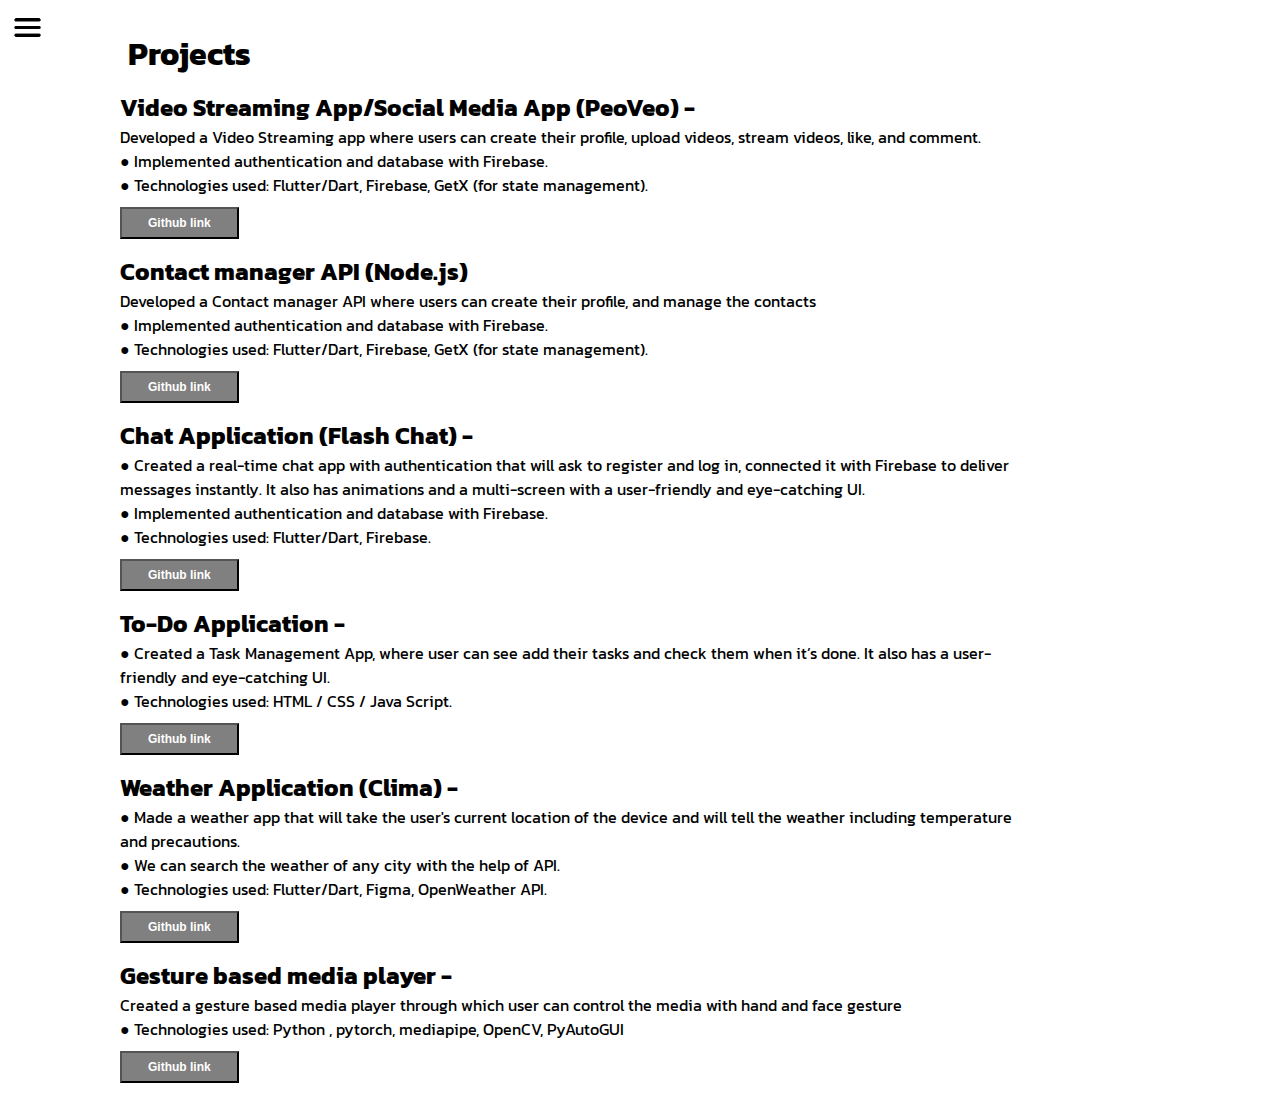
<file: blog.html>
<!DOCTYPE html>
<html lang="en">

<head>
    <meta charset="UTF-8">
    <meta http-equiv="X-UA-Compatible" content="IE=edge">
    <meta name="viewport" content="width=device-width, initial-scale=1.0">
    <title>Pratham Sharma, Web Developer , Android Developer</title>
    <link rel="stylesheet" href="style.css">
</head>

<body>
    <div class="container">
        <div class="sidebar sidebarGo">
            <nav>
                <ul>
                    <li> <a href="/" >Home</a></li>
                    <li><a href="/intro.html" >My Intro</a></li>
                    <!-- <li><a href="/services.html" >Services</a></li> -->
                    <li><a href="/blog.html" >Projects</a> </li>
                    <li><a href="/contact.html" >Contact Me</a></li>
                </ul>
            </nav>
        </div>
        <div class="main">
            <div class="hamburger">
                <img class="ham" src="menu.png" alt="" width="35px" style=" align: center">
                <img class="cross" src="close.png" alt="" width="23px" style="margin-top: 5px; align: center">
            </div>
            <div class="blogcontainer">
                <h1>Projects</h1>
                <div class="blogitem">
                    
                    <h2>Video Streaming App/Social Media App (PeoVeo) -</h2>
                    <p>Developed a Video Streaming app where users can create their profile, upload videos, stream videos, like, 
                        and comment. </p><p> 
                        ● Implemented authentication and database with Firebase. </p><p> 
                        ● Technologies used: Flutter/Dart, Firebase, GetX (for state management). 
                    </p>
                    <a href="#"><button class="btn btn-sm">Github link</button></a>
                </div>
                <div class="blogitem">
                    <h2>Contact manager API (Node.js)</h2>
                    <p>Developed a Contact manager API where users can create their profile, and manage the contacts</p><p> 
                        ● Implemented authentication and database with Firebase. </p><p> 
                        ● Technologies used: Flutter/Dart, Firebase, GetX (for state management). 
                    </p>
                    <a href="#"><button class="btn btn-sm">Github link</button></a>
                </div>
                <div class="blogitem">
                    
                    <h2>Chat Application (Flash Chat) -</h2>
                    <p>● Created a real-time chat app with authentication that will ask to register and log in, connected it with 
                        Firebase to deliver messages instantly. It also has animations and a multi-screen with a user-friendly and 
                        eye-catching UI. </p><p> 
                        ● Implemented authentication and database with Firebase. </p><p> 
                        ● Technologies used: Flutter/Dart, Firebase. 
                    </p>
                    <a href="#"><button class="btn btn-sm">Github link</button></a>
                </div>
                <div class="blogitem">
                    <h2>To-Do Application - </h2>
                    <p>● Created a Task Management App, where user can see add their tasks and check them when it’s done. It 
                        also has a user-friendly and eye-catching UI.  </p><p> 
                        ● Technologies used: HTML / CSS / Java Script.   </p><p> 
                    </p>
                    <a href="#"><button class="btn btn-sm">Github link</button></a>
                </div>
                <div class="blogitem">
                    <h2>Weather Application (Clima) -</h2>
                    <p>● Made a weather app that will take the user's current location of the device and will tell the weather 
                        including temperature and precautions.</p>
                    <p>● We can search the weather of any city with the help of API.</p>
                    <p>● Technologies used: Flutter/Dart, Figma, OpenWeather API.</p>
                    
                    <a href="#"><button class="btn btn-sm">Github link</button></a>
                </div>
                <div class="blogitem">
                    <h2>Gesture based media player -</h2>
                    <p>Created a gesture based media player through which user can control the media with hand and face gesture
                    </p>
                    <p>● Technologies used: Python , pytorch, mediapipe, OpenCV, PyAutoGUI
                    </p>
                    <a href="#"><button class="btn btn-sm">Github link</button></a>
                </div>
            </div>
        </div>
    </div>
    <script src="script.js"></script>
</body>

</html>
</file>
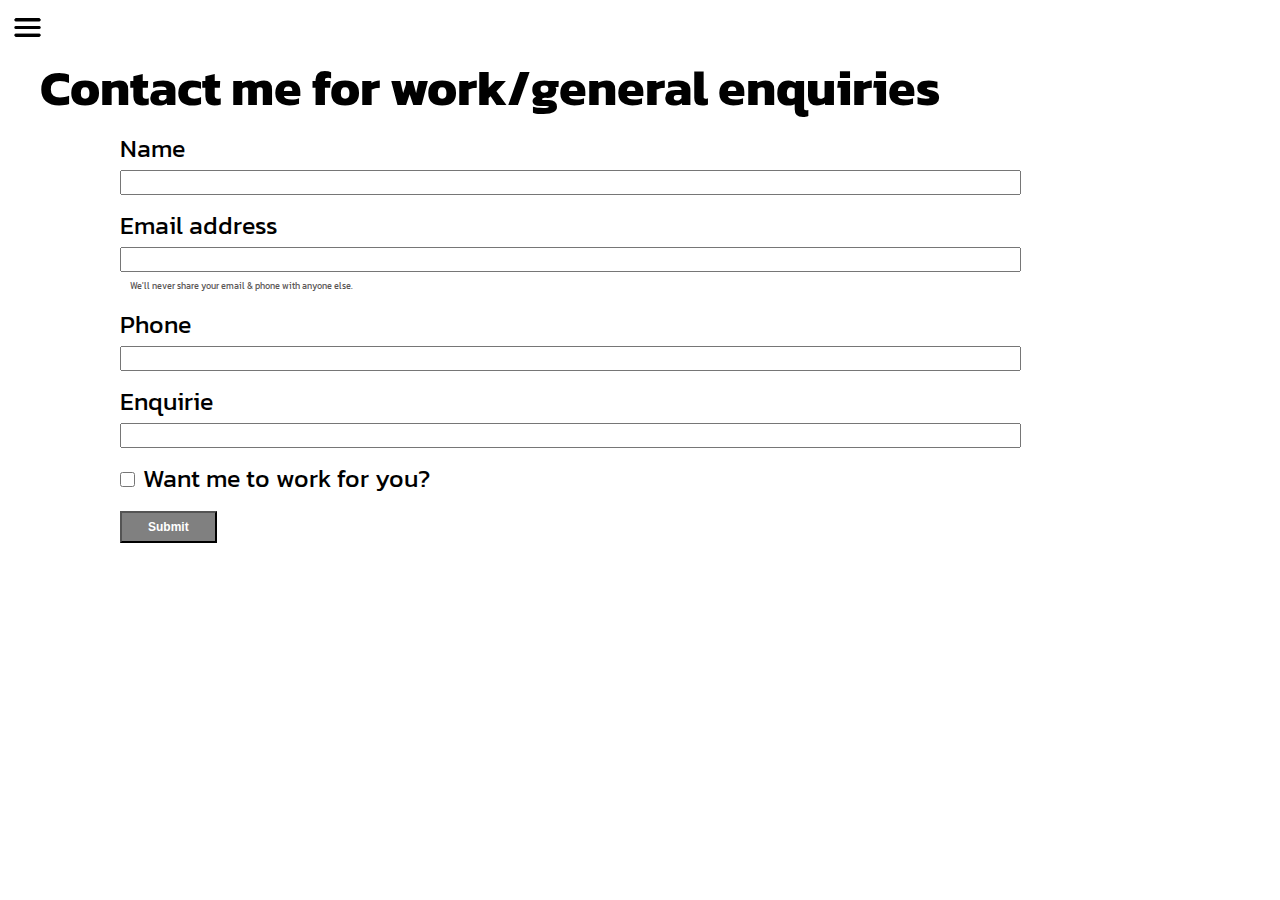
<file: contact.html>
<!DOCTYPE html>
<html lang="en">

<head>
    <meta charset="UTF-8">
    <meta http-equiv="X-UA-Compatible" content="IE=edge">
    <meta name="viewport" content="width=device-width, initial-scale=1.0">
    <title>Pratham Sharma, Web Developer , Android Developer</title>
    <link rel="stylesheet" href="style.css">
</head>

<body>
    <div class="container">
      <div class="sidebar sidebarGo">
            <nav>
                <ul>
                    <li> <a href="/" >Home</a></li>
                    <li><a href="/intro.html" >My Intro</a></li>
                    <!-- <li><a href="/services.html" >Services</a></li> -->
                    <li><a href="/blog.html" >Projects</a> </li>
                    <li><a href="/contact.html" >Contact Me</a></li>
                </ul>
            </nav>
        </div>
        <div class="main">
          <div class="hamburger">
            <img class="ham" src="menu.png" alt="" width="35px" style=" align: center">
            <img class="cross" src="close.png" alt="" width="23px" style="margin-top: 5px; align: center">
        </div>
            <div class="contactform">
                <h1>Contact me for work/general enquiries</h1>
                <form>
                    <div class="mb-3">
                      <label for="clientemail" class="form-label">Name</label>
                      <input type="name" class="form-control" id="clientemail" aria-describedby="nameHelp">
                    </div>
                    <div class="mb-3">
                      <label for="clientemail" class="form-label">Email address</label>
                      <input type="email" class="form-control" id="clientemail" aria-describedby="emailHelp">
                      <div id="emailHelp" class="form-text">We'll never share your email & phone with anyone else.</div>
                    </div>
                    <div class="mb-3">
                      <label for="clientphone" class="form-label">Phone</label>
                      <input type="phone" class="form-control" id="clientphone">
                    </div>
                    <div class="mb-3">
                      <label for="clientphone" class="form-label">Enquirie</label>
                      <input type="phone" class="form-control" id="clientphone">
                    </div>
                    <div class="mb-3" id="form-check">
                      <input type="checkbox" class="form-check-input" id="isclient">
                      <label class="form-check-label" for="isclient">Want me to work for you?</label>
                    </div>
                    <button type="submit" class="btn btn-sm">Submit</button>
                  </form>
            </div>
            
        </div>
        <div></div>
        

    </div>
    <script src="script.js"></script>
</body>

</html>
</file>
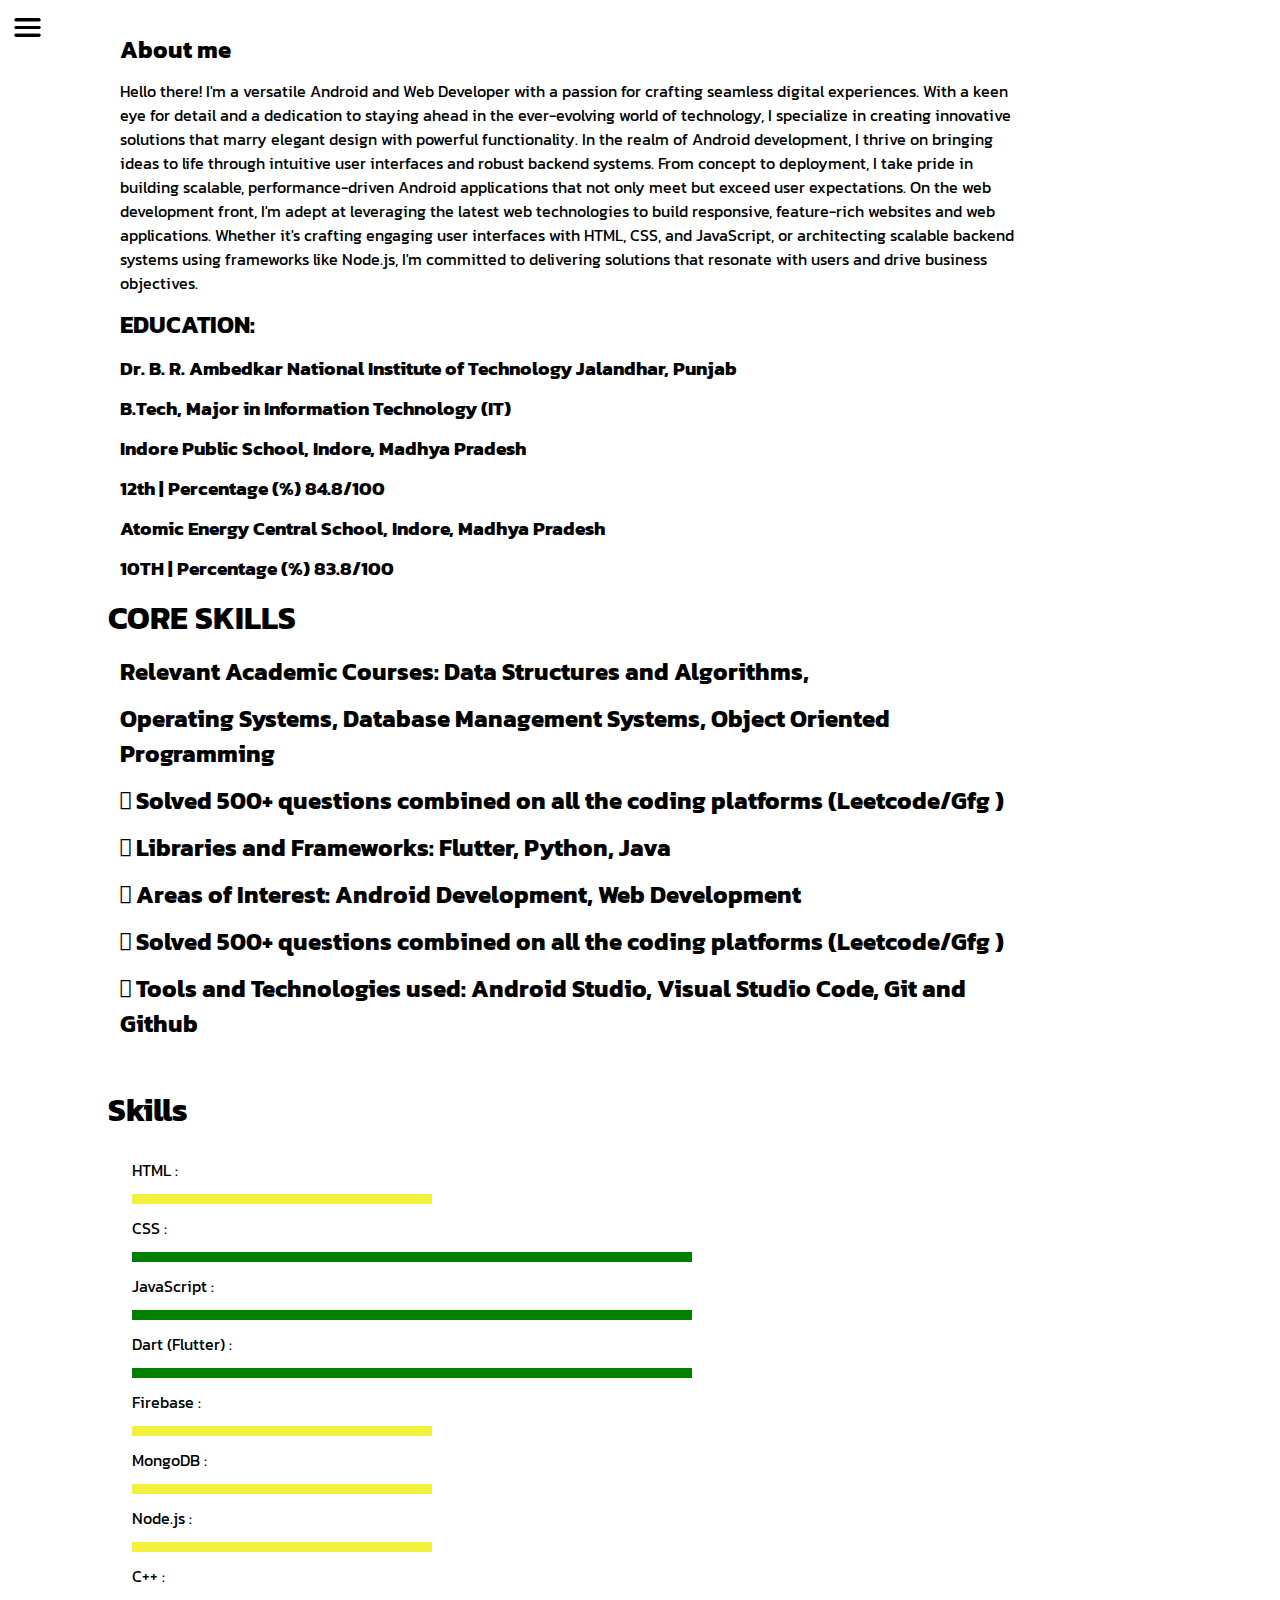
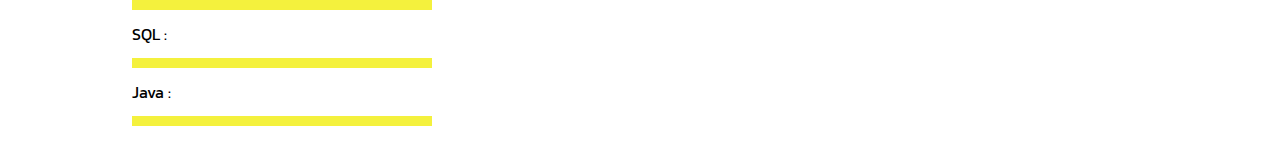
<file: intro.html>
<!DOCTYPE html>
<html lang="en">

<head>
    <meta charset="UTF-8">
    <meta http-equiv="X-UA-Compatible" content="IE=edge">
    <meta name="viewport" content="width=device-width, initial-scale=1.0">
    <title>Pratham Sharma, Web Developer , Android Developer</title>
    <link rel="stylesheet" href="style.css">
</head>

<body>
    <div class="container">
        <div class="sidebar sidebarGo">
            <nav>
                <ul>
                    <li> <a href="/" >Home</a></li>
                    <li><a href="/intro.html" >My Intro</a></li>
                    <!-- <li><a href="/services.html" >Services</a></li> -->
                    <li><a href="/blog.html" >Projects</a> </li>
                    <li><a href="/contact.html" >Contact Me</a></li>
                </ul>
            </nav>
        </div>
        <div class="main">
            <div class="hamburger">
                <img class="ham" src="menu.png" alt="" width="35px" style=" align: center">
                <img class="cross" src="close.png" alt="" width="23px" style="margin-top: 5px; align: center">
            </div>
            <div class="intro">
                
                    <h2>About me</h2>
                    <p>Hello there! I'm a versatile Android and Web Developer with a passion for crafting seamless digital experiences. With a keen eye for detail and a dedication to staying ahead in the ever-evolving world of technology, I specialize in creating innovative solutions that marry elegant design with powerful functionality.

                        In the realm of Android development, I thrive on bringing ideas to life through intuitive user interfaces and robust backend systems. From concept to deployment, I take pride in building scalable, performance-driven Android applications that not only meet but exceed user expectations.
                        
                        On the web development front, I'm adept at leveraging the latest web technologies to build responsive, feature-rich websites and web applications. Whether it's crafting engaging user interfaces with HTML, CSS, and JavaScript, or architecting scalable backend systems using frameworks like Node.js, I'm committed to delivering solutions that resonate with users and drive business objectives.</p>
                    <h2>EDUCATION:</h2>
                    <h3>Dr. B. R. Ambedkar National Institute of Technology Jalandhar, Punjab </h3><h3>
                        B.Tech, Major in Information Technology (IT) </h3><h3>
                        Indore Public School, Indore, Madhya Pradesh </h3><h3>
                        12th | Percentage (%) 84.8/100 </h3><h3>
                        Atomic Energy Central School, Indore, Madhya Pradesh </h3><h3>
                        10TH | Percentage (%) 83.8/100 </h3>
                        
                    

                    <div class="myprojects">
                        <h1>CORE SKILLS</h1>
                        <ul>
                            
                            <h2>Relevant Academic Courses: Data Structures and Algorithms,</h2><h2> Operating Systems, Database Management 
                                Systems, Object Oriented Programming </h2>
                        
                            <h2> Solved 500+ questions combined on all the coding platforms (Leetcode/Gfg ) </h2>
                            <h2> Libraries and Frameworks: Flutter, Python, Java</h2>
                            <h2> Areas of Interest: Android Development, Web Development </h2>
                            <h2> Solved 500+ questions combined on all the coding platforms (Leetcode/Gfg ) </h2>
                            <h2>   Tools and Technologies used: Android Studio, Visual Studio Code, Git and Github</h2> 
                        </ul>
                    </div>
                    <div style="margin: 45px;"></div>
                    <h1>Skills</h1>
                <div class="skillcontainer">
                    <div class="skillitem"> </div> <p>HTML :</p> <div class="skill t3"></div>
                    <div class="skillitem"> </div> <p>CSS :</p> <div class="skill"></div>
                    <div class="skillitem"> </div> <p>JavaScript : </p> <div class="skill"></div>
                    <div class="skillitem"> </div> <p>Dart (Flutter) : </p> <div class="skill"></div>
                    <div class="skillitem"> </div> <p>Firebase :</p> <div class="skill t3"></div>
                    <div class="skillitem"> </div> <p>MongoDB :</p> <div class="skill t3"></div>
                    <div class="skillitem"> </div> <p>Node.js : </p> <div class="skill t3"></div>
                    <div class="skillitem"> </div> <p>C++ : </p> <div class="skill t3"></div>
                    <div class="skillitem"> </div> <p>SQL : </p> <div class="skill t3"></div>
                    <div class="skillitem"> </div> <p>Java : </p> <div class="skill t3"></div>
                    

                </div>

                <!-- <div class="skillcontainer">
                    <div class="skillitem">HTML :  <div class="skill t10"></div> </div>
                    <div class="skillitem">CSS :  <div class="skill t3">  </div></div>
                    <div class="skillitem"> JS : <div class="skill t5">   </div></div>

                </div> -->
                
                
               
            </div>
        </div>
    </div>
    <script src="script.js"></script>
</body>

</html>
</file>
<file: style.css>
@import url('https://fonts.googleapis.com/css2?family=Poppins:wght@200;300&display=swap');
@import url('https://fonts.googleapis.com/css2?family=Kanit:wght@100;200;300;400&family=Playfair+Display&display=swap');
@import url('https://fonts.googleapis.com/css2?family=Kanit:wght@100;200;300;400&family=Playfair+Display&family=Prompt:wght@300&display=swap');
*{
    padding: 0;
    margin: 0;
}

.btnn-linkedin {
    background: #0E76A8;
    border-radius: 0;
    color: #fff;
    border-width: 1px;
    border-style: solid;
    border-color: #084461;
  padding: 10px;
  }
  .btnn-linkedin:link, .btnn-linkedin:visited {
    color: #fff;
  }
  .btnn-linkedin:active, .btnn-linkedin:hover {
    background: #084461;
    color: #fff;
  }

.sidebar{
    background-color: rgb(212, 203, 203);
    /* width: 250px; */
    font-family: 'Kanit', sans-serif;
    height: inherit;
    transition: transform 0.3s ease-in-out;
    position: absolute;
}
.sidebar nav{
    padding: 45px;
}

.sidebar nav li{
    list-style: none;
    font-size: 25px;
    padding : 33px 0;
}
.sidebar nav li a{
    text-decoration: none;
    color: black;
}
.sidebar nav li a:hover{

    color: white;
}
.main{
    /* background-color: rgb(221, 255, 0); */
    width: 86vw;
    padding: 20px
}
.container{
    display: flex;
}

.infoContainer{
    /* background-color: rgb(108, 108, 235); */
    height: 78vh;
    /* height: 57vh; */
    width: 70vw;

    margin: 65px auto;
    display: flex;
    justify-content: space-around;
    /* flex-wrap: wrap; */
}

.imgg{
    /* width: 30vw; */
}

.devinfo{
    display: flex;
    font-size: 15px;
    justify-content: center;
    flex-direction: column;
    font-family: 'Kanit', sans-serif;
    width: 80vw;
}

.hello{
    font-size: 2.5em;
}
.name{
    font-size: 3.5em;
    font-weight: bold;
}
.about{
    font-size: 50px;
}
.moreabout{
    font-size: 1.32em;
    /* container-type: inline-size; */
    /* container-name: sidebar; */
}
.image1{
    width: 350px;
  height: auto;
  padding: 15px;
}
.buttons{
    /* justify-content: space-around; */
    font-size: 16px;
}

.btn{
    padding: 10px 20px;
    color: white;
    background-color: grey;
    font-weight: bold;
    font-size: 1.0em;
    margin: 11px 50px 0px 51px;
    cursor: pointer;
}
.btn-sm{
    font-size: 12px;
    padding: 7px 26px;
    margin: 10px 29px 3px 0px;
}

.btn:hover{
    color: black;
    background-color: rgb(211, 182, 182);
}

.divPick img{
    height: 78vh;
}


/* contact form */
/* .contactform{
    font-family: 'Kanit', sans-serif;
    padding: 50px 50px;
    font-size: 25px;
 
    margin: 10px 88px;
} */

.contactform {
    font-family: 'Kanit', sans-serif;
    padding: 20px 10px;
    font-size: 25px;
    /* text-align: center; */
    margin: 10px 10px;
}


.contactform h1{
    text-align: left;
    /* padding: 20px 0px 20px 0px; */
}
.contactform form div{
    padding: 4px 0px;
    display: flex;
    flex-direction: column;
}
.contactform form{
    margin: 0 80px;
}
.contactform form div input{
    /* width: 16vw;   */
    margin: 3px 0;
    padding: 3px;
}

#emailHelp{
    font-size: 9px;
    color: rgb(89, 85, 85);
    margin: 0px 10px;
}

#form-check{
    flex-direction: row;
}
#form-check input{
    width: 14.5px;
    margin: 3px 8px 0px 0px;
}

.blogitem{
    margin: 12px;
}

.blogitem h2{
    font-family: 'Kanit', sans-serif;
}
.blogitem p{
    font-family: 'Kanit', sans-serif;
}

.blogcontainer{
    margin: 10px 88px;
}

.intro{
    margin: 10px 88px;
    font-family: 'Kanit', sans-serif;
}
.blogcontainer h1{
    font-family: 'Kanit', sans-serif;
    margin: 10px 20px;
}

.intro h2{
    font-family: 'Kanit', sans-serif;
    margin: 12px;
}
.intro p , h3{
    font-family: 'Kanit', sans-serif;
    margin: 12px;
}

.skillcontainer{
    padding: 12px;
}

.skill{
    background-color:green;
    width: 560px;
    height: 10px;
    margin: 0px 12px;
}
.skillitem{
    display: flex;
    align-items: center;
    /* justify-content: center; */
}

.t10{
    width: 300px;
    background-color:  green;
}
.t5{
    width: 300px;
    background-color:  rgb(73, 73, 248);
}
.t3{
    width: 300px;
    background-color:  rgb(244, 241, 61);
}

.sidebarGo{
    transform: translate(-246px, 0px);
    position: absolute;
}

.hamburger{
    position: absolute;
    cursor: pointer;
    top: 10px;
    left: 10px;
}

.cross{
    margin-left: 154px;
}

@media only screen and (max-width: 1438px) {
    
    
    /* body {
      background-color: lightblue;
    } */
    /* .sidebar{
        transform: translate(-246px, 0px);
        position: absolute;
    } */
    /* .imgg{
       display: none;
    } */

    

    .buttons{
        font-size: 6px;
    }
    .devinfo {
        font-size: 9px;
        padding: 19px;
        margin-top: 308px;
        margin-right: 115px;
    }

    .intro , .blogcontainer .contactform{
        margin-top: 50px 8px;
    }
    .infoContainer{
        /* background-color: rgb(108, 108, 235); */
        height: 78vh;
        /* height: 57vh; */
        width: 70vw;
        margin: 65px auto;
        display: flex;
        justify-content: space-around;
        flex-wrap: wrap;
        flex-direction: row;
        align-content: center;
    }
        .devinfo {
        font-size: 9px;
        padding: 19px;
        margin-top: 476px;
        margin-right: 11px;
  }
  }
</file>
